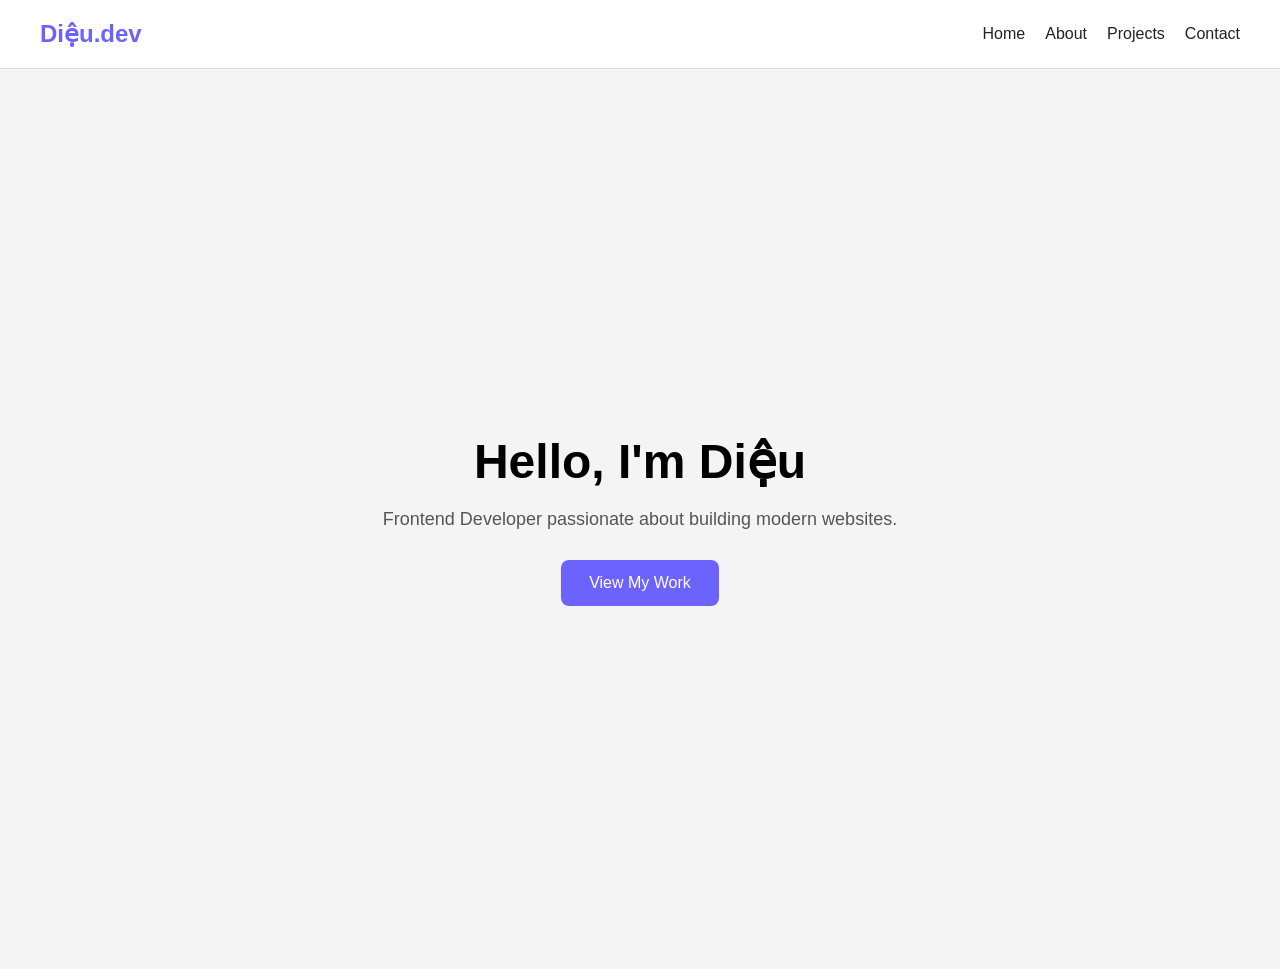
<file: README.md/exercises/index.html>
<!DOCTYPE html>
<html lang="en">
<head>
  <meta charset="UTF-8">
  <meta name="viewport" content="width=device-width, initial-scale=1.0">

  <title>My Portfolio</title>

  <link rel="stylesheet" href="style.css">
</head>
<body>

  <!-- Header -->
  <header class="header">

    <div class="logo">
      Diệu.dev
    </div>

    <!-- Hamburger Menu -->
    <input type="checkbox" id="menu-toggle">

    <label for="menu-toggle" class="hamburger">
      <span></span>
      <span></span>
      <span></span>
    </label>

    <!-- Navigation -->
    <nav class="nav">
      <a href="#">Home</a>
      <a href="#">About</a>
      <a href="#">Projects</a>
      <a href="#">Contact</a>
    </nav>

  </header>

  <!-- Hero Section -->
  <main class="hero">

    <div class="hero-content">

      <h1>Hello, I'm Diệu</h1>

      <p>
        Frontend Developer passionate about building modern websites.
      </p>

      <a href="#" class="btn">
        View My Work
      </a>

    </div>

  </main>

</body>
</html>
</file>
<file: README.md/exercises/style.css>
/* RESET */
*{
  margin: 0;
  padding: 0;
  box-sizing: border-box;
}

/* VARIABLES */
:root{
  --primary-color: #6c63ff;
  --dark-color: #222;
  --light-color: #ffffff;
  --gray-color: #f4f4f4;
}

/* BODY */
body{
  font-family: Arial, sans-serif;
  background-color: var(--gray-color);
}

/* HEADER */
.header{
  position: sticky;
  top: 0;

  display: flex;
  justify-content: space-between;
  align-items: center;

  padding: 20px 40px;

  background-color: var(--light-color);

  border-bottom: 1px solid #ddd;

  z-index: 1000;
}

/* LOGO */
.logo{
  font-size: 24px;
  font-weight: bold;

  color: var(--primary-color);
}

/* NAVIGATION */
.nav{
  display: flex;
  gap: 20px;
}

.nav a{
  text-decoration: none;
  color: var(--dark-color);

  font-weight: 500;

  transition: 0.3s;
}

.nav a:hover{
  color: var(--primary-color);
}

/* HERO */
.hero{
  height: 100vh;

  display: flex;
  justify-content: center;
  align-items: center;

  text-align: center;

  padding: 20px;
}

.hero-content h1{
  font-size: 48px;
  margin-bottom: 20px;
}

.hero-content p{
  font-size: 18px;
  margin-bottom: 30px;

  color: #555;
}

/* BUTTON */
.btn{
  display: inline-block;

  padding: 14px 28px;

  background-color: var(--primary-color);
  color: white;

  text-decoration: none;

  border-radius: 8px;

  transition: 0.3s;
}

.btn:hover{
  background-color: #4f46e5;

  transform: translateY(-3px);
}

/* HAMBURGER */
#menu-toggle{
  display: none;
}

.hamburger{
  display: none;
  flex-direction: column;

  gap: 5px;

  cursor: pointer;
}

.hamburger span{
  width: 25px;
  height: 3px;

  background-color: var(--dark-color);
}

/* RESPONSIVE */
@media (max-width: 768px){

  .hamburger{
    display: flex;
  }

  .nav{
    position: absolute;

    top: 80px;
    right: 0;

    width: 200px;

    background-color: white;

    flex-direction: column;

    padding: 20px;

    display: none;
  }

  #menu-toggle:checked ~ .nav{
    display: flex;
  }

  .hero-content h1{
    font-size: 36px;
  }

  .hero-content p{
    font-size: 16px;
  }

}
</file>
